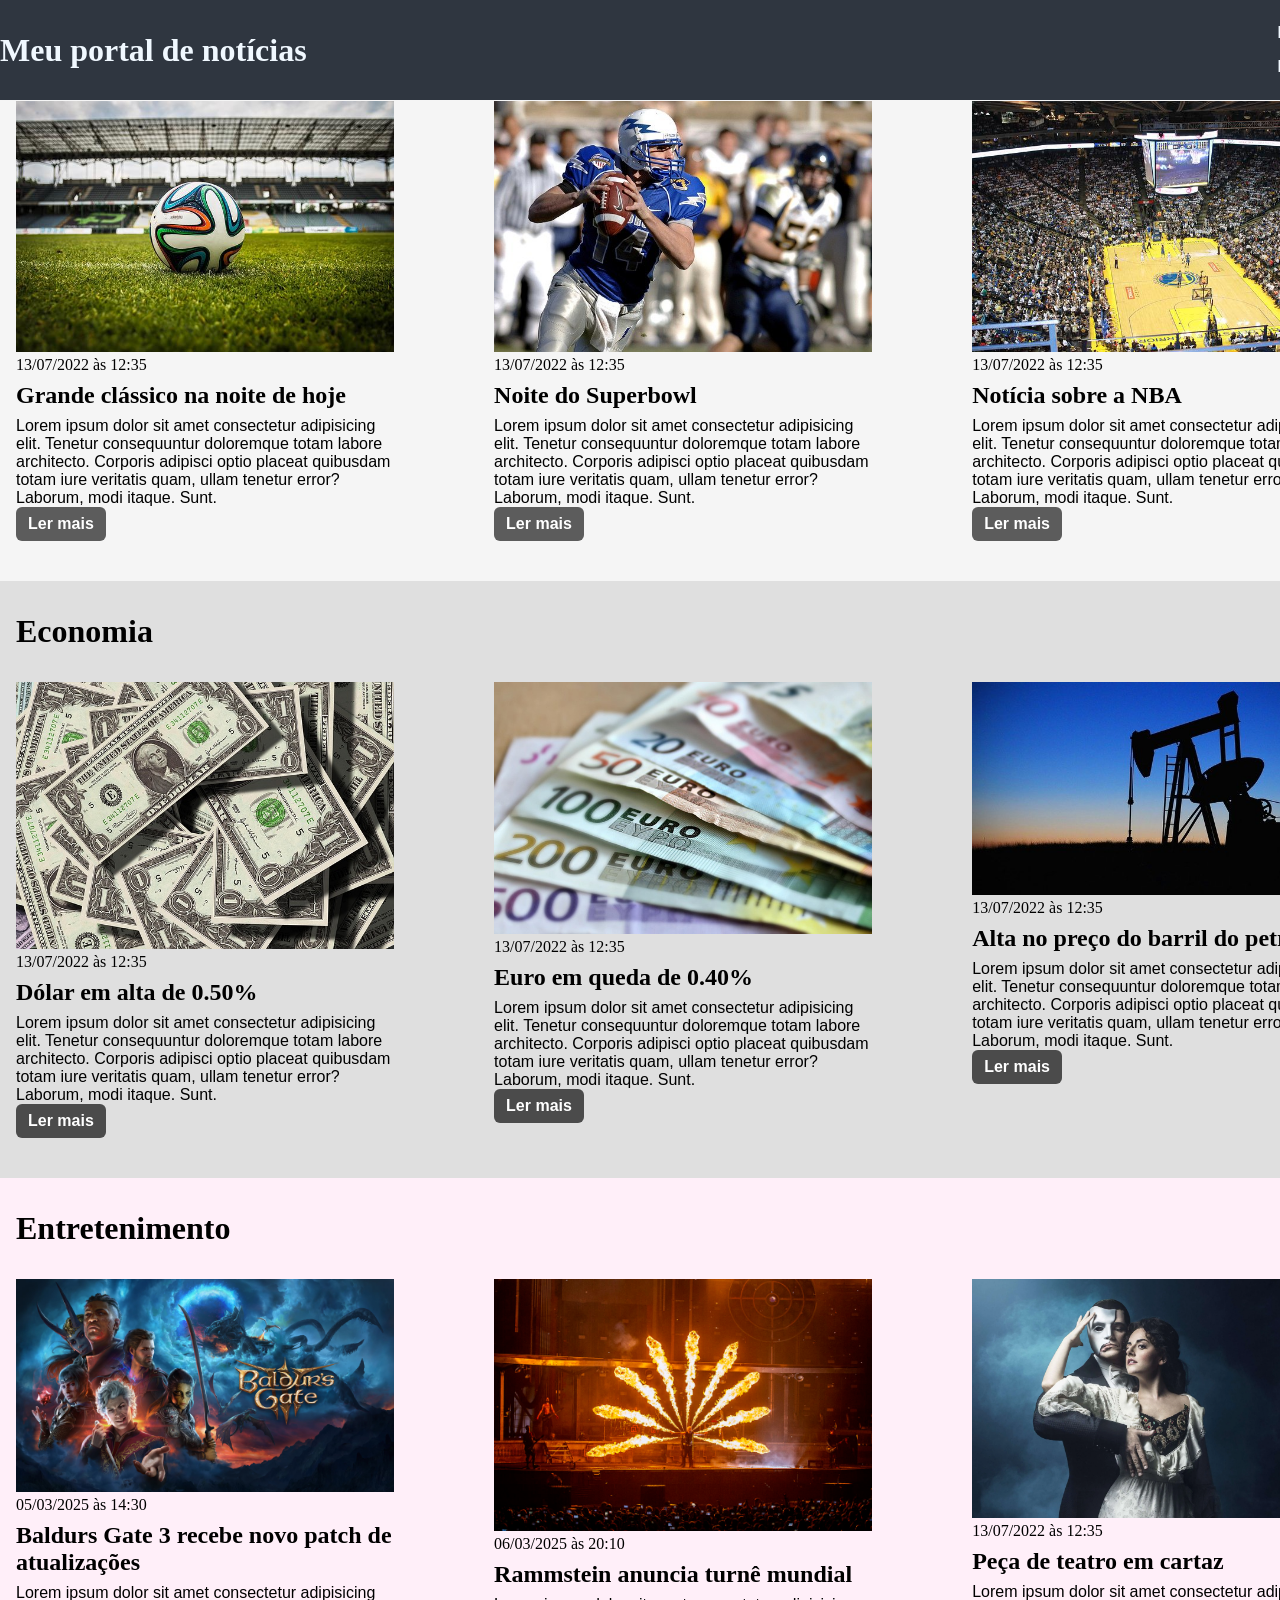
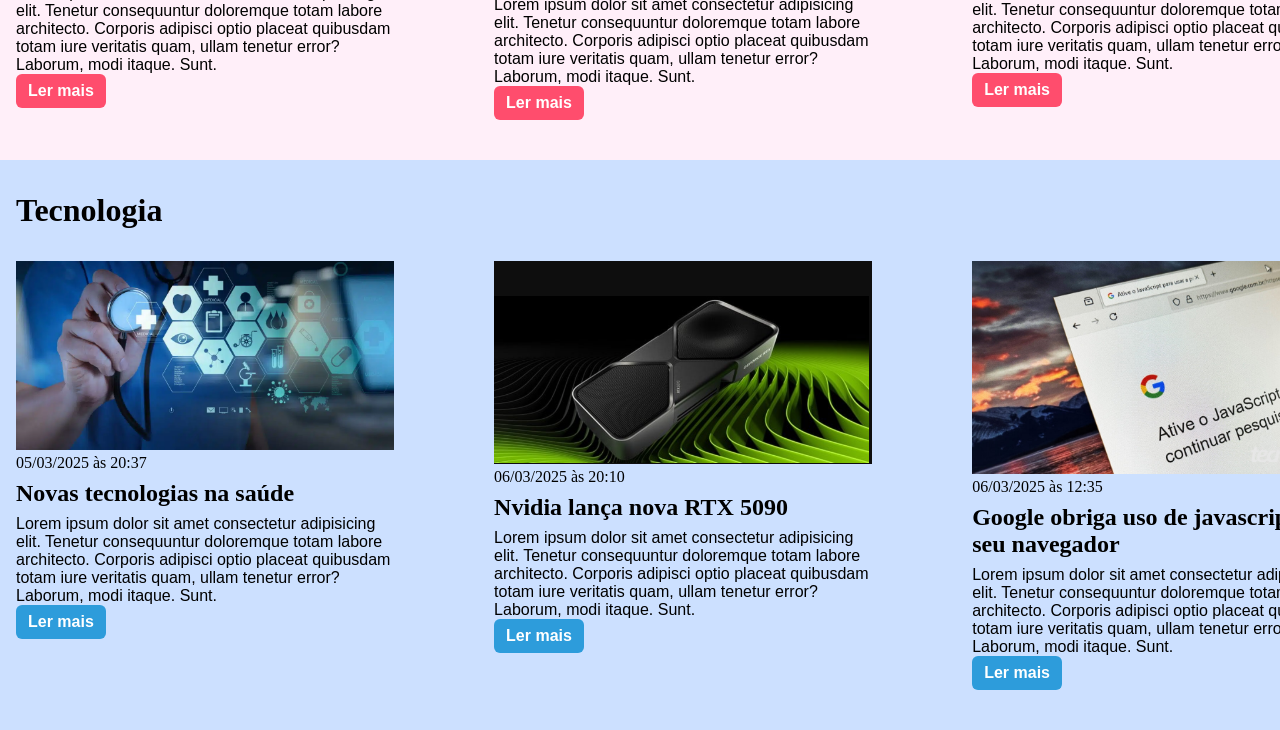
<file: exercício_css/index.html>
<!DOCTYPE html>
<html lang="pt-BR">
<head>
    <meta charset="UTF-8">
    <meta http-equiv="X-UA-Compatible" content="IE=edge">
    <meta name="viewport" content="width=device-width, initial-scale=1.0">
    <title>Meu portal de notícias</title>
    <link rel="stylesheet" href="./main.css" />
</head>
<body>
    <header>
        <div class="container">
            <h1>Meu portal de notícias</h1>
            <nav>
                <ul>
                    <li>
                        <a href="#sports" title="Ir para a seção de esportes">Esportes</a>
                    </li>
                    <li>
                        <a href="#economy" title="Ir para a seção de notícias">Economia</a>
                    </li>
                </ul>
            </nav>
        </div>
    </header>
    <section id="sports">
        <div class="container">
        <h2>Esportes</h2>
            <div class="article">
                <article>
                    <img src="./imagens/futebol.jpg" alt="Bola de futebol no gramado" />
                    <header>
                        <time class="creation-date">13/07/2022 às 12:35</time>
                    </header>
                    <h3>Grande clássico na noite de hoje</h3>
                    <p>
                        Lorem ipsum dolor sit amet consectetur adipisicing elit. Tenetur consequuntur doloremque totam labore architecto. Corporis adipisci optio placeat quibusdam totam iure veritatis quam, ullam tenetur error? Laborum, modi itaque. Sunt.
                    </p>
                    <a href="#" title="Leia a notícia completa">Ler mais</a>
                </article>
                <article>
                    <img src="./imagens/futebol-americano.jpg" alt="Jogador de futebol americano correndo com a bola na mão" />
                    <header>
                        <time>13/07/2022 às 12:35</time>
                    </header>
                    <h3>Noite do Superbowl</h3>
                    <p>
                        Lorem ipsum dolor sit amet consectetur adipisicing elit. Tenetur consequuntur doloremque totam labore architecto. Corporis adipisci optio placeat quibusdam totam iure veritatis quam, ullam tenetur error? Laborum, modi itaque. Sunt.
                    </p>
                    <a href="#" title="Leia a notícia completa">Ler mais</a>
                </article>
                <article>
                    <img src="./imagens/basquete.jpg" title="Vista aérea de uma quadra de basquete" />
                    <header>
                        <time>13/07/2022 às 12:35</time>
                    </header>
                    <h3>Notícia sobre a NBA</h3>
                    <p>
                        Lorem ipsum dolor sit amet consectetur adipisicing elit. Tenetur consequuntur doloremque totam labore architecto. Corporis adipisci optio placeat quibusdam totam iure veritatis quam, ullam tenetur error? Laborum, modi itaque. Sunt.
                    </p>
                    <a href="#" title="Leia a notícia completa">Ler mais</a>
                </article>
            </div>
        </div>
    </section>
    <section id="economy">
        <div class="container" >
        <h2>Economia</h2>
            <div class="article">
                <article>
                    <img src="./imagens/dolares.jpg" alt="Muitos dólares" />
                    <header>
                        <time>13/07/2022 às 12:35</time>
                    </header>
                    <h3>Dólar em alta de 0.50%</h3>
                    <p>
                        Lorem ipsum dolor sit amet consectetur adipisicing elit. Tenetur consequuntur doloremque totam labore architecto. Corporis adipisci optio placeat quibusdam totam iure veritatis quam, ullam tenetur error? Laborum, modi itaque. Sunt.
                    </p>
                    <a href="#" title="Leia a notícia completa">Ler mais</a>
                </article>
                <article>
                    <img src="./imagens/euro.jpg" alt="Várias notas de euro" />
                    <header>
                        <time>13/07/2022 às 12:35</time>
                    </header>
                    <h3>Euro em queda de 0.40%</h3>
                    <p>
                        Lorem ipsum dolor sit amet consectetur adipisicing elit. Tenetur consequuntur doloremque totam labore architecto. Corporis adipisci optio placeat quibusdam totam iure veritatis quam, ullam tenetur error? Laborum, modi itaque. Sunt.
                    </p>
                    <a href="#" title="Leia a notícia completa">Ler mais</a>
                </article>
                <article>
                    <img src="./imagens/petroleo.jpg" alt="Extração de petróleo" />
                    <header>
                        <time>13/07/2022 às 12:35</time>
                    </header>
                    <h3>Alta no preço do barril do petróleo</h3>
                    <p>
                        Lorem ipsum dolor sit amet consectetur adipisicing elit. Tenetur consequuntur doloremque totam labore architecto. Corporis adipisci optio placeat quibusdam totam iure veritatis quam, ullam tenetur error? Laborum, modi itaque. Sunt.
                    </p>
                    <a href="#" title="Leia a notícia completa">Ler mais</a>
                </article>
            </div>
        </div>
    </section>
    <section id="entertainment">
        <div class="container">
        <h2>Entretenimento</h2>
            <div class="article">
                <article>
                    <img src="./imagens/Baldurs-Gate-3-PS5-Wallpapers-01.jpg" alt="Jogos" />
                    <header>
                        <time>05/03/2025 às 14:30</time>
                    </header>
                    <h3>Baldurs Gate 3 recebe novo patch de atualizações</h3>
                    <p>
                        Lorem ipsum dolor sit amet consectetur adipisicing elit. Tenetur consequuntur doloremque totam labore architecto. Corporis adipisci optio placeat quibusdam totam iure veritatis quam, ullam tenetur error? Laborum, modi itaque. Sunt.
                    </p>
                    <a href="https://www.adrenaline.com.br/games/patch-8-de-baldurs-gate-3-ganha-atualizacao-propria-antes-do-lancamento-publico/" title="Leia a notícia completa">Ler mais</a>

                </article>
                <article>
                    <img src="./imagens/01_Rammstein__8.27.22_BillyBriggs-900x600.jpg" alt="Música" />
                    <header>
                        <time>06/03/2025 às 20:10</time>
                    </header>
                    <h3>Rammstein anuncia turnê mundial</h3>
                    <p>
                        Lorem ipsum dolor sit amet consectetur adipisicing elit. Tenetur consequuntur doloremque totam labore architecto. Corporis adipisci optio placeat quibusdam totam iure veritatis quam, ullam tenetur error? Laborum, modi itaque. Sunt.
                    </p>
                    <a href="#" title="Leia a notícia completa">Ler mais</a>

                </article>
                <article>
                    <img src="./imagens/FANTASMA_000.jpg.webp" alt="Teatro" />
                    <header>
                        <time>13/07/2022 às 12:35</time>
                    </header>
                    <h3>Peça de teatro em cartaz</h3>
                    <p>
                        Lorem ipsum dolor sit amet consectetur adipisicing elit. Tenetur consequuntur doloremque totam labore architecto. Corporis adipisci optio placeat quibusdam totam iure veritatis quam, ullam tenetur error? Laborum, modi itaque. Sunt.
                    </p>
                    <a href="#" title="Leia a notícia completa">Ler mais</a>
                </article>
            </div>
        </div>
    </section>
    <section id="tecnology">
        <div class="container">
            <h2>Tecnologia</h2>
            <div class="article">
                <article>
                    <img src="./imagens/tecnologia-na-saude-_1741023510107-1140x570.jpg.webp" alt="Tecnologia na saúde" />
                    <header>
                        <time>05/03/2025 às 20:37</time>
                    </header>
                    <h3>Novas tecnologias na saúde</h3>
                    <p>
                        Lorem ipsum dolor sit amet consectetur adipisicing elit. Tenetur consequuntur doloremque totam labore architecto. Corporis adipisci optio placeat quibusdam totam iure veritatis quam, ullam tenetur error? Laborum, modi itaque. Sunt.
                    </p>
                    <a href="#" title="Leia a notícia completa">Ler mais</a>
                </article>
                <article>
                    <img src="./imagens/nvidia.png" alt="Nvidia" />
                    <header>
                        <time>06/03/2025 às 20:10</time>
                    </header>
                    <h3>Nvidia lança nova RTX 5090</h3>
                    <p>
                        Lorem ipsum dolor sit amet consectetur adipisicing elit. Tenetur consequuntur doloremque totam labore architecto. Corporis adipisci optio placeat quibusdam totam iure veritatis quam, ullam tenetur error? Laborum, modi itaque. Sunt.
                    </p>
                    <a href="#" title="Leia a notícia completa">Ler mais</a>
                </article>
                <article>
                    <img src="./imagens/google-javascript-navegador-1060x596.jpg" alt="Google obriga javascript" />
                    <header>
                        <time>06/03/2025 às 12:35</time>
                    </header>
                    <h3>Google obriga uso de javascript em seu navegador</h3>
                    <p>
                        Lorem ipsum dolor sit amet consectetur adipisicing elit. Tenetur consequuntur doloremque totam labore architecto. Corporis adipisci optio placeat quibusdam totam iure veritatis quam, ullam tenetur error? Laborum, modi itaque. Sunt.
                    </p>
                    <a href="#" title="Leia a notícia completa">Ler mais</a>
                </article>
            </div>

        </div>

    </section>
</body>
</html>
</file>
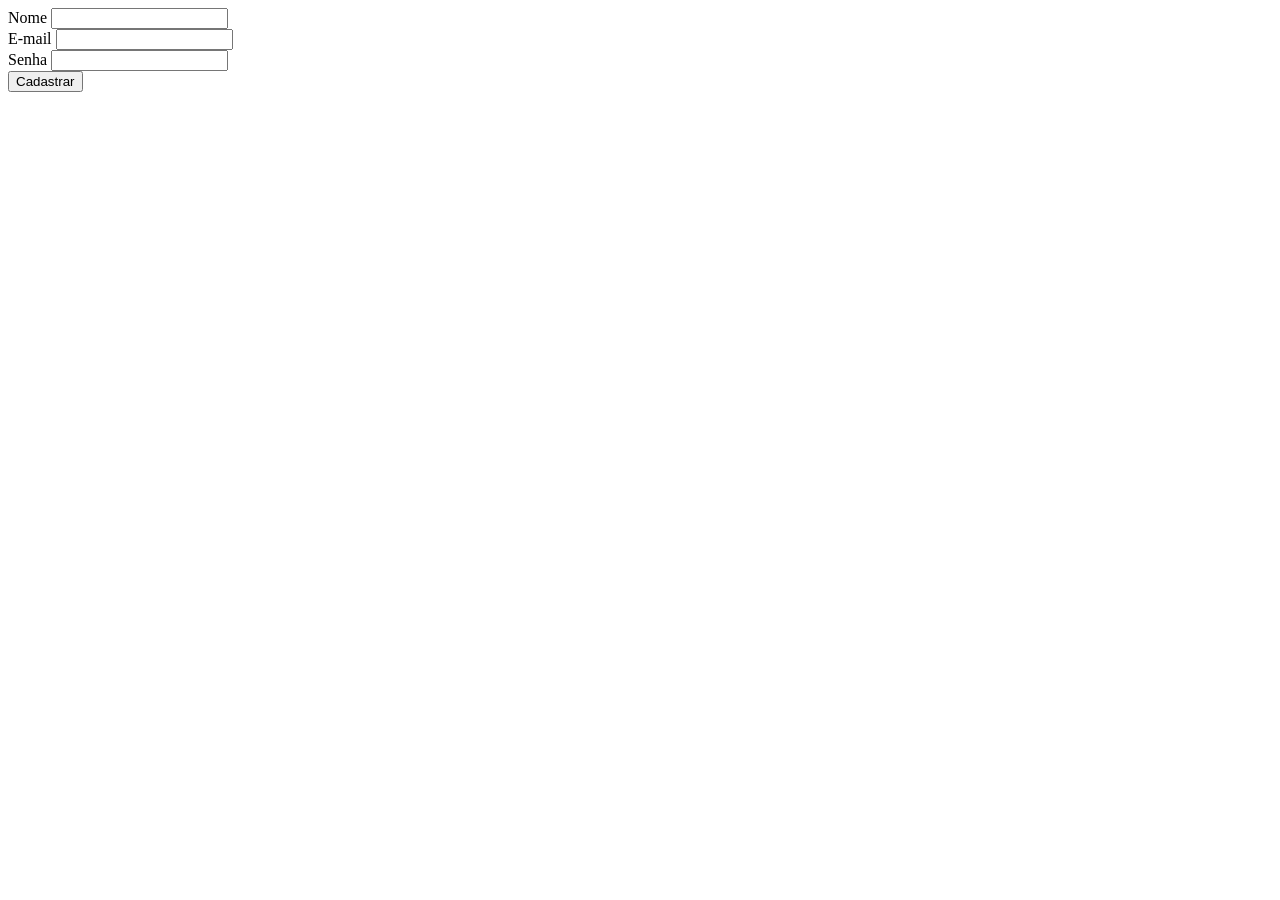
<file: formulario.html>
<!DOCTYPE html>
<html lang="en">
<head>
    <meta charset="UTF-8">
    <title>exercício_html</title>
</head>
<body>
<forms>
    <label for="nome">Nome</label>
    <input type="text" id="nome" name="nome" required>
    <br>
    <label for="email">E-mail</label>
    <input type="email" id="email" name="email" required>
    <br>
    <label for="Senha"> Senha </label>
    <input type="password" id="Senha" name="Senha" required>
    <br>
    <button type="submit">Cadastrar</button>

</forms>



</body>
</html>
</file>
<file: exercício_css/main.css>
*{
    box-sizing: border-box;
    margin: 0;
    padding: 0;
}

body  > header{
    background-color: #2f3640;
    padding: 16px 0px;
    color: aliceblue;
    position: fixed;
    width: 100%;
}
.container{
    width: 1366px;
    margin: 0 auto;
    margin: 0 auto;
}
header .container {
    display: flex;
    align-items: center;
    justify-content: space-between;
}


header li {
    display: inline;
    font-family: Arial,Helvetica,sans-serif;
    font-weight: bold;
}
header li a {
    display: flex;
    align-items: center;
    color: aliceblue;
    text-decoration: none;
    padding: 8px 12px;
    transition: color 0.3s ease-in-out;
}


.article{
    display:flex;
    flex-wrap: wrap;
    justify-content: space-between;
}
.article article img{
    /*height:180px;*/
    width: 100%;
}
.article article{
    width: 30%;
}
section{
    padding: 16px 0px;
}
section h2, .article article{
    padding: 16px;

}

.article article h3{
    margin-top: 8px;
    margin-bottom: 8px;
}


.article article a{
    background-color: dodgerblue;
    color: #fff;
    padding: 8px;
    display: inline-block;
    text-decoration: none;
    font-weight: 400;
    margin-bottom: 8px;

}
.article article a:hover{
    text-decoration: underline;
    background-color: royalblue;
    font-weight: bolder;

    transition: background-color 0.1s ease-in-out;

}


.article article h3{
    font-size: 24px;
}
.article article p, .article article a{
    font-family: Arial,Helvetica,sans-serif;
}
section h2{
    font-size: 32px;
}

#sports{
    background-color: rgba(220,220,220,0.3);
}
#sports .article article a {
    background-color: #5c5c5c;
    color: white;
    text-decoration: none;
    padding: 8px 12px;
    border-radius: 6px;
    display: inline-block;
    font-weight: bold;
    transition: background 0.3s ease-in-out, transform 0.2s;
}

#sports .article article a:hover {
    background-color: #414141;
    transform: scale(1.05);
}
#economy {
    background-color: rgba(150, 150, 150, 0.3);
}

#economy .article article a {
    background-color: #4b4b4b;
    color: white;
    text-decoration: none;
    padding: 8px 12px;
    border-radius: 6px;
    display: inline-block;
    font-weight: bold;
    transition: background 0.3s ease-in-out, transform 0.2s;
}

#economy .article article a:hover {
    background-color: #2e2e2e;
    transform: scale(1.05);
}
#entertainment {
    background-color: rgba(255, 100, 193, 0.1);
}

#entertainment .article article a {
    background-color: #ff4d6d;
    color: white;
    text-decoration: none;
    padding: 8px 12px;
    border-radius: 6px;
    display: inline-block;
    font-weight: bold;
    transition: background 0.3s ease-in-out, transform 0.2s;
}

#entertainment .article article a:hover {
    background-color: #d63b57;
    transform: scale(1.05);
}

#tecnology {
    background-color: rgba(0,100, 255, 0.2);
}

#tecnology .article article a {
    background-color: #2d9cdb;
    color: white;
    text-decoration: none;
    padding: 8px 12px;
    border-radius: 6px;
    display: inline-block;
    font-weight: bold;
    transition: background 0.3s ease-in-out, transform 0.2s;
}

#tecnology .article article a:hover {
    background-color: #1b7bb5; /
    transform: scale(1.05);
}
</file>
